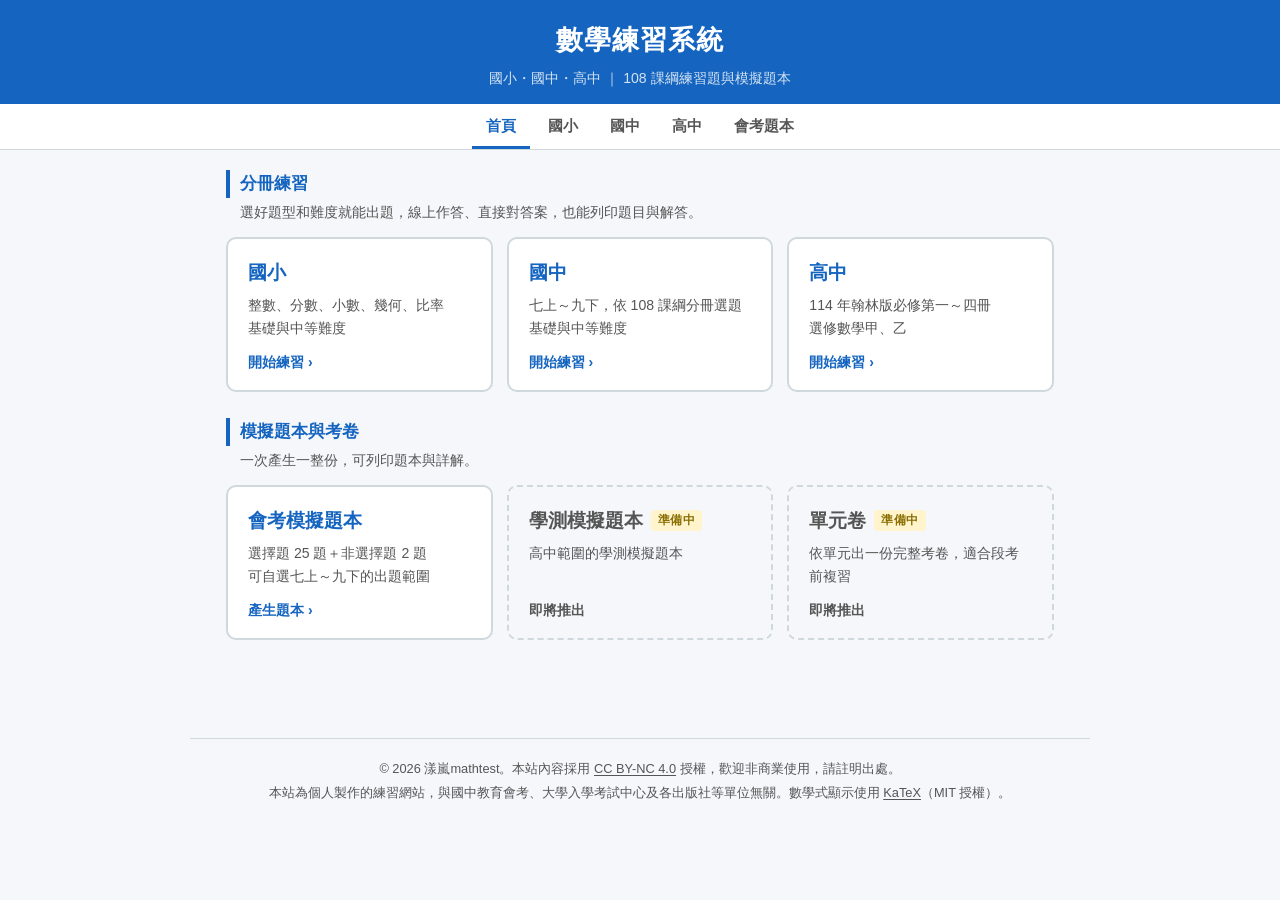
<file: index.html>
<!DOCTYPE html>
<html lang="zh-TW">
<head>
  <meta charset="UTF-8">
  <meta name="viewport" content="width=device-width, initial-scale=1.0">
  <title>數學練習系統</title>
  <meta name="description" content="國小、國中、高中數學練習題與會考模擬題本，依 108 課綱分冊出題，可線上作答與列印。">
  <link rel="stylesheet" href="css/style.css?v=17">
</head>
<body>

<header class="site-header">
  <h1>數學練習系統</h1>
  <p>國小・國中・高中 ｜ 108 課綱練習題與模擬題本</p>
</header>

<nav class="site-nav" aria-label="網站導覽">
  <a href="index.html" aria-current="page">首頁</a>
  <a href="elementary.html">國小</a>
  <a href="junior.html">國中</a>
  <a href="senior.html">高中</a>
  <a href="exam.html">會考題本</a>
</nav>

<main class="container">

  <section class="hub-section" aria-labelledby="h-practice">
    <h2 id="h-practice">分冊練習</h2>
    <p>選好題型和難度就能出題，線上作答、直接對答案，也能列印題目與解答。</p>
    <div class="hub-grid">
      <a class="hub-card" href="elementary.html">
        <h3>國小</h3>
        <span class="hub-desc">整數、分數、小數、幾何、比率<br>基礎與中等難度</span>
        <span class="hub-go">開始練習 ›</span>
      </a>
      <a class="hub-card" href="junior.html">
        <h3>國中</h3>
        <span class="hub-desc">七上～九下，依 108 課綱分冊選題<br>基礎與中等難度</span>
        <span class="hub-go">開始練習 ›</span>
      </a>
      <a class="hub-card" href="senior.html">
        <h3>高中</h3>
        <span class="hub-desc">114 年翰林版必修第一～四冊<br>選修數學甲、乙</span>
        <span class="hub-go">開始練習 ›</span>
      </a>
    </div>
  </section>

  <section class="hub-section" aria-labelledby="h-exam">
    <h2 id="h-exam">模擬題本與考卷</h2>
    <p>一次產生一整份，可列印題本與詳解。</p>
    <div class="hub-grid">
      <a class="hub-card" href="exam.html">
        <h3>會考模擬題本</h3>
        <span class="hub-desc">選擇題 25 題＋非選擇題 2 題<br>可自選七上～九下的出題範圍</span>
        <span class="hub-go">產生題本 ›</span>
      </a>
      <div class="hub-card soon" aria-disabled="true">
        <h3>學測模擬題本 <span class="hub-tag">準備中</span></h3>
        <span class="hub-desc">高中範圍的學測模擬題本</span>
        <span class="hub-go">即將推出</span>
      </div>
      <div class="hub-card soon" aria-disabled="true">
        <h3>單元卷 <span class="hub-tag">準備中</span></h3>
        <span class="hub-desc">依單元出一份完整考卷，適合段考前複習</span>
        <span class="hub-go">即將推出</span>
      </div>
    </div>
  </section>

</main>

<footer class="site-footer">
  © 2026 漾嵐mathtest。本站內容採用 <a href="https://creativecommons.org/licenses/by-nc/4.0/deed.zh-hant" target="_blank" rel="noopener license">CC BY-NC 4.0</a> 授權，歡迎非商業使用，請註明出處。<br>
  本站為個人製作的練習網站，與國中教育會考、大學入學考試中心及各出版社等單位無關。數學式顯示使用 <a href="js/KATEX-LICENSE.txt" target="_blank" rel="noopener">KaTeX</a>（MIT 授權）。
</footer>

</body>
</html>
</file>
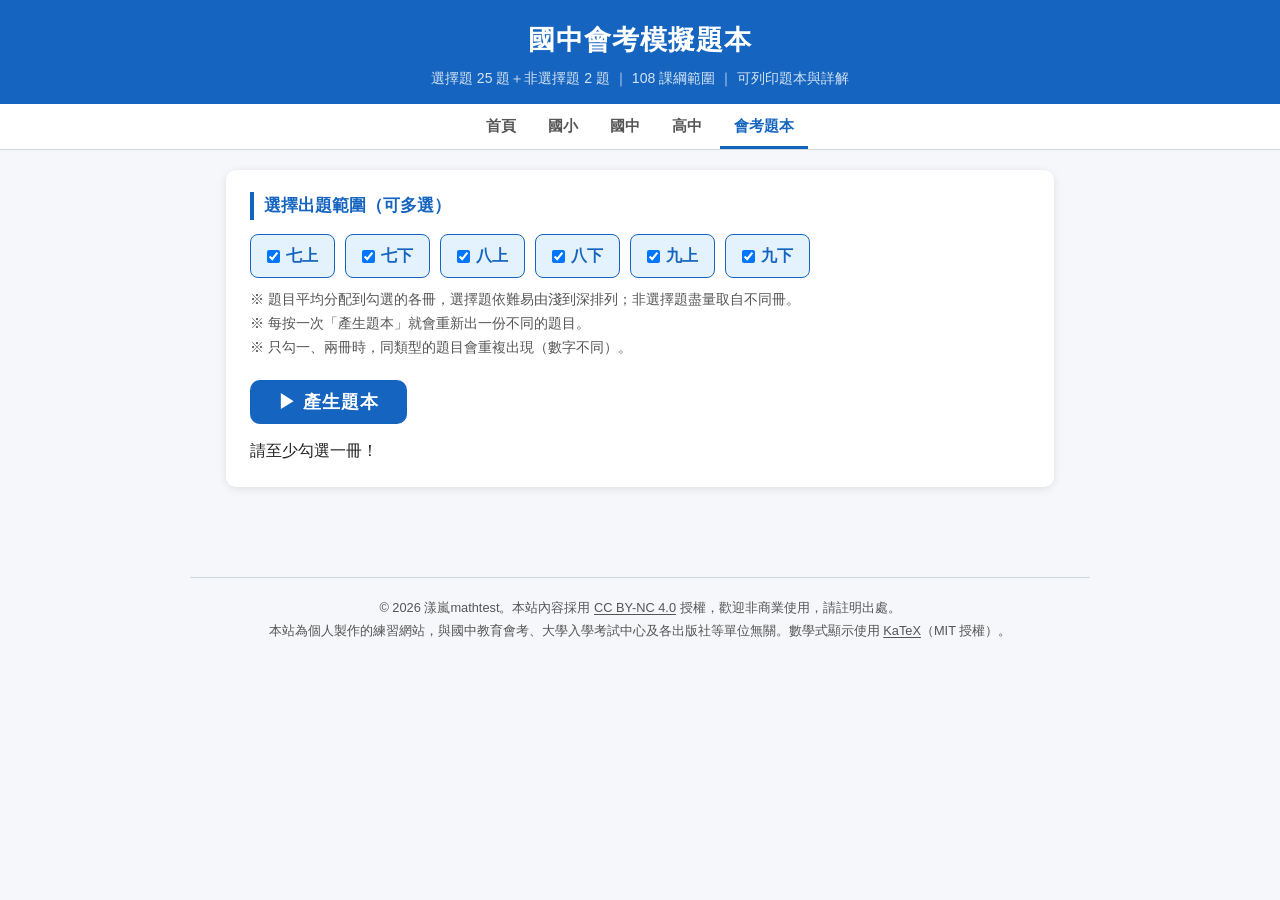
<file: exam.html>
<!DOCTYPE html>
<html lang="zh-TW">
<head>
  <meta charset="UTF-8">
  <meta name="viewport" content="width=device-width, initial-scale=1.0">
  <title>會考模擬題本</title>
  <link rel="stylesheet" href="css/style.css?v=17">
  <link rel="stylesheet" href="css/katex.min.css">
  <style>
    .sem-pick { display:flex; flex-wrap:wrap; gap:10px; margin:6px 0 10px; }
    .sem-pick label { display:flex; align-items:center; gap:6px; padding:8px 16px; border:1.5px solid var(--border); border-radius:8px; cursor:pointer; font-weight:600; background:#fff; }
    .sem-pick label:has(input:checked) { border-color:var(--primary); background:var(--primary-l); color:var(--primary); }
    .exam-note { font-size:.88rem; color:var(--text-s); line-height:1.7; }
    .exam-actions { display:flex; flex-wrap:wrap; gap:10px; margin:14px 0; }
    .exam-actions .btn { padding:9px 18px; }

    /* 題本紙張 */
    .paper { background:#fff; color:#000; max-width:820px; margin:0 auto 24px; padding:36px 44px; box-shadow:0 1px 6px rgba(0,0,0,.12);
             font-family:"Times New Roman","PMingLiU","新細明體","Noto Serif TC",serif; font-size:16.5px; line-height:1.85; }
    .paper h2 { text-align:center; font-size:1.45rem; margin:0 0 4px; letter-spacing:.12em; }
    .paper .sub { text-align:center; font-size:.95rem; margin-bottom:10px; }
    .paper .who { display:flex; justify-content:flex-end; gap:28px; font-size:.95rem; margin:6px 0 10px; }
    .paper .who span { border-bottom:1px solid #000; min-width:110px; display:inline-block; }
    .paper .rule { border:1.2px solid #000; padding:8px 14px; font-size:.92rem; line-height:1.7; margin-bottom:16px; }
    .paper .part { font-weight:700; font-size:1.05rem; margin:18px 0 8px; border-bottom:1.5px solid #000; padding-bottom:2px; }
    /* 題目間距仿會考題本：題幹行距寬、選項與題幹分開、每題下方留白供計算 */
    .q { display:flex; gap:6px; margin:0 0 16px; break-inside:avoid; page-break-inside:avoid; }
    #booklet .q { line-height:2.05; margin:0; padding:0 0 64px; }
    #booklet .nc-block .q { padding-bottom:24px; }
    .q .qn { min-width:28px; font-weight:700; }
    .q .qb { flex:1; }
    .q .row { display:flex; gap:18px; align-items:flex-start; }
    .q .row .stem { flex:1; }
    .q .fig { flex:none; }
    .opts { display:grid; gap:2px 14px; margin-top:4px; }
    #booklet .opts { gap:8px 24px; margin-top:12px; padding-left:6px; }
    .opts.c4 { grid-template-columns:repeat(4, 1fr); }
    .opts.c2 { grid-template-columns:repeat(2, 1fr); }
    .opts.c1 { grid-template-columns:1fr; }
    .nc-part { margin:4px 0 0 4px; }
    .work { border:1px solid #000; height:300px; margin:8px 0 4px; position:relative; }
    .work::before { content:"作答區"; position:absolute; top:2px; left:8px; font-size:.8rem; }
    .ans-table { border-collapse:collapse; margin:6px 0 14px; width:100%; table-layout:fixed; }
    .ans-table td { border:1px solid #000; text-align:center; padding:3px 0; font-size:.95rem; }
    .ans-table tr:first-child td { background:#f2f2f2; }
    .sol { margin:0 0 10px; break-inside:avoid; page-break-inside:avoid; }
    .sol b { margin-right:4px; }
    .empty { text-align:center; color:var(--text-s); padding:30px 0; }

    @media (max-width:640px) {
      .paper { padding:20px 16px; font-size:15.5px; }
      .opts.c4 { grid-template-columns:repeat(2, 1fr); }
      .q .row { flex-direction:column; }
    }
    @page { size:A4; margin:16mm 15mm; }
    @media print {
      body { background:#fff; }
      .site-header, .no-print { display:none !important; }
      .container { max-width:none; padding:0; margin:0; }
      .paper { box-shadow:none; padding:0; margin:0; max-width:none; font-size:12.5pt; }
      body.print-booklet #answers { display:none; }
      body.print-answers #booklet { display:none; }
      #answers { break-before:page; page-break-before:always; }
      body.print-answers #answers { break-before:auto; page-break-before:auto; }
      /* 只印答案表／只印詳解 */
      body.print-key #booklet, body.print-sol #booklet { display:none; }
      body.print-key #answers, body.print-sol #answers { break-before:auto; page-break-before:auto; }
      body.print-key #ans-sol, body.print-sol #ans-key { display:none; }
      body.print-key .h-sol { display:none; }
      .nc-block { break-before:page; page-break-before:always; }
      #booklet .q { padding-bottom:30mm; }
      #booklet .nc-block .q { padding-bottom:8mm; }
      #booklet .work { height:95mm; }
    }
  </style>
</head>
<body>

<header class="site-header no-print">
  <h1>國中會考模擬題本</h1>
  <p>選擇題 25 題＋非選擇題 2 題 ｜ 108 課綱範圍 ｜ 可列印題本與詳解</p>
</header>

<nav class="site-nav no-print" aria-label="網站導覽">
  <a href="index.html">首頁</a>
  <a href="elementary.html">國小</a>
  <a href="junior.html">國中</a>
  <a href="senior.html">高中</a>
  <a href="exam.html" aria-current="page">會考題本</a>
</nav>

<div class="container">

  <div class="card no-print">
    <div class="card-title">選擇出題範圍（可多選）</div>
    <div class="sem-pick" id="sem-pick">
      <label><input type="checkbox" value="7a" checked> 七上</label>
      <label><input type="checkbox" value="7b" checked> 七下</label>
      <label><input type="checkbox" value="8a" checked> 八上</label>
      <label><input type="checkbox" value="8b" checked> 八下</label>
      <label><input type="checkbox" value="9a" checked> 九上</label>
      <label><input type="checkbox" value="9b" checked> 九下</label>
    </div>
    <div class="exam-note">
      ※ 題目平均分配到勾選的各冊，選擇題依難易由淺到深排列；非選擇題盡量取自不同冊。<br>
      ※ 每按一次「產生題本」就會重新出一份不同的題目。<br>
      ※ 只勾一、兩冊時，同類型的題目會重複出現（數字不同）。
    </div>
    <div class="exam-actions">
      <button class="btn-primary" id="btn-gen" style="width:auto;padding:10px 28px;">▶ 產生題本</button>
    </div>
    <div class="error-msg" id="err">請至少勾選一冊！</div>
  </div>

  <div class="exam-actions no-print" id="tools" style="display:none;">
    <button class="btn btn-reset" id="btn-regen">重新出題</button>
    <button class="btn btn-print" id="btn-print-q">列印題本</button>
    <button class="btn btn-print-ans" id="btn-print-a">列印答案與詳解</button>
    <button class="btn btn-print-ans" id="btn-print-key">只印答案</button>
    <button class="btn btn-print-ans" id="btn-print-sol">只印詳解</button>
    <button class="btn btn-word" id="btn-print-all">列印全部</button>
  </div>

  <div id="booklet"></div>
  <div id="answers"></div>
</div>

<script src="js/katex.min.js"></script>
<script src="js/auto-render.min.js"></script>
<script src="js/arc-fig.js?v=1"></script>
<script src="js/geo-fig.js?v=4"></script>
<script src="js/exam-gen.js?v=18"></script>
<script>
(function () {
  const KX = { delimiters: [{ left: '\\(', right: '\\)', display: false }], throwOnError: false };
  const L = 'ABCD';
  const semNames = { '7a': '七上', '7b': '七下', '8a': '八上', '8b': '八下', '9a': '九上', '9b': '九下' };
  const today = () => { const d = new Date(); return `${d.getFullYear()}/${d.getMonth() + 1}/${d.getDate()}`; };
  // 選項排版：依最長選項的可見長度決定一列放幾個
  const vis = s => s.replace(/\\(dfrac|frac)\{([^{}]*)\}\{([^{}]*)\}/g, '$2$3').replace(/\\[a-zA-Z]+/g, 'x').replace(/[{}^_\\() ]/g, '').length;
  const cols = opts => { const m = Math.max(...opts.map(vis)); return m <= 9 ? 'c4' : m <= 24 ? 'c2' : 'c1'; };
  let sems = [];

  function render() {
    const ex = buildExam(sems);
    const range = sems.map(s => semNames[s]).join('、');
    let h = `<div class="paper"><h2>數學科 會考模擬題本</h2><div class="sub">範圍：${range}　｜　${today()}</div>
      <div class="who">班級 <span></span>座號 <span style="min-width:60px"></span>姓名 <span></span></div>
      <div class="rule">本題本分兩部分：第一部分為選擇題，第 1～${ex.mc.length} 題，每題都有 (A)、(B)、(C)、(D) 四個選項，請選出一個最適當的答案；第二部分為非選擇題，共 ${ex.nc.length} 題，請將解題過程與最後答案寫在作答區內。</div>
      <div class="part">第一部分：選擇題（1～${ex.mc.length} 題）</div>`;
    ex.mc.forEach((q, i) => {
      const opts = q.opts.map((o, j) => `<div>(${L[j]}) ${o}</div>`).join('');
      h += `<div class="q"><div class="qn">${i + 1}.</div><div class="qb"><div class="row"><div class="stem">${q.stem}</div>${q.fig ? `<div class="fig">${q.fig}</div>` : ''}</div><div class="opts ${cols(q.opts)}">${opts}</div></div></div>`;
    });
    h += `<div class="nc-block"><div class="part">第二部分：非選擇題（1～${ex.nc.length} 題）</div>`;
    ex.nc.forEach((q, i) => {
      h += `<div class="q"><div class="qn">${i + 1}.</div><div class="qb"><div class="row"><div class="stem">${q.stem}</div>${q.fig ? `<div class="fig">${q.fig}</div>` : ''}</div>` +
        q.parts.map((p, j) => `<div class="nc-part">(${j + 1}) ${p}</div>`).join('') + `<div class="work"></div></div></div>`;
    });
    h += `</div></div>`;
    document.getElementById('booklet').innerHTML = h;

    // 答案與詳解
    let a = `<div class="paper"><h2>答案<span class="h-sol">與詳解</span></h2><div class="sub">範圍：${range}　｜　${today()}</div><div id="ans-key"><div class="part">選擇題答案</div>`;
    for (let r = 0; r < ex.mc.length; r += 10) {
      const seg = ex.mc.slice(r, r + 10);
      a += `<table class="ans-table"><tr>${seg.map((_, k) => `<td>${r + k + 1}</td>`).join('')}${'<td></td>'.repeat(10 - seg.length)}</tr><tr>${seg.map(q => `<td><b>${L[q.ans]}</b></td>`).join('')}${'<td></td>'.repeat(10 - seg.length)}</tr></table>`;
    }
    a += `</div><div id="ans-sol"><div class="part">選擇題詳解</div>`;
    ex.mc.forEach((q, i) => { a += `<div class="sol"><b>${i + 1}.（${L[q.ans]}）</b>〔${semNames[q.sem]}〕${q.sol}</div>`; });
    a += `<div class="part">非選擇題參考解答</div>`;
    ex.nc.forEach((q, i) => { a += `<div class="sol"><b>${i + 1}.</b>〔${semNames[q.sem]}〕` + q.sols.map((s, j) => `<div class="nc-part">(${j + 1}) ${s}</div>`).join('') + `</div>`; });
    a += `</div></div>`;
    document.getElementById('answers').innerHTML = a;

    renderMathInElement(document.getElementById('booklet'), KX);
    renderMathInElement(document.getElementById('answers'), KX);
    document.getElementById('tools').style.display = 'flex';
  }

  function gen() {
    sems = [...document.querySelectorAll('#sem-pick input:checked')].map(i => i.value);
    document.getElementById('err').style.display = sems.length ? 'none' : 'block';
    if (!sems.length) return;
    render();
    document.getElementById('tools').scrollIntoView({ behavior: 'smooth' });
  }
  const printAs = cls => { document.body.classList.add(cls); window.print(); };
  window.addEventListener('afterprint', () => document.body.classList.remove('print-booklet', 'print-answers', 'print-key', 'print-sol'));
  document.getElementById('btn-print-key').onclick = () => printAs('print-key');
  document.getElementById('btn-print-sol').onclick = () => printAs('print-sol');
  document.getElementById('btn-gen').onclick = gen;
  document.getElementById('btn-regen').onclick = () => { render(); };
  document.getElementById('btn-print-q').onclick = () => printAs('print-booklet');
  document.getElementById('btn-print-a').onclick = () => printAs('print-answers');
  document.getElementById('btn-print-all').onclick = () => window.print();
  window._examRender = s => { sems = s; render(); };
})();
</script>

<footer class="site-footer">
  © 2026 漾嵐mathtest。本站內容採用 <a href="https://creativecommons.org/licenses/by-nc/4.0/deed.zh-hant" target="_blank" rel="noopener license">CC BY-NC 4.0</a> 授權，歡迎非商業使用，請註明出處。<br>
  本站為個人製作的練習網站，與國中教育會考、大學入學考試中心及各出版社等單位無關。數學式顯示使用 <a href="js/KATEX-LICENSE.txt" target="_blank" rel="noopener">KaTeX</a>（MIT 授權）。
</footer>
</body>
</html>
</file>
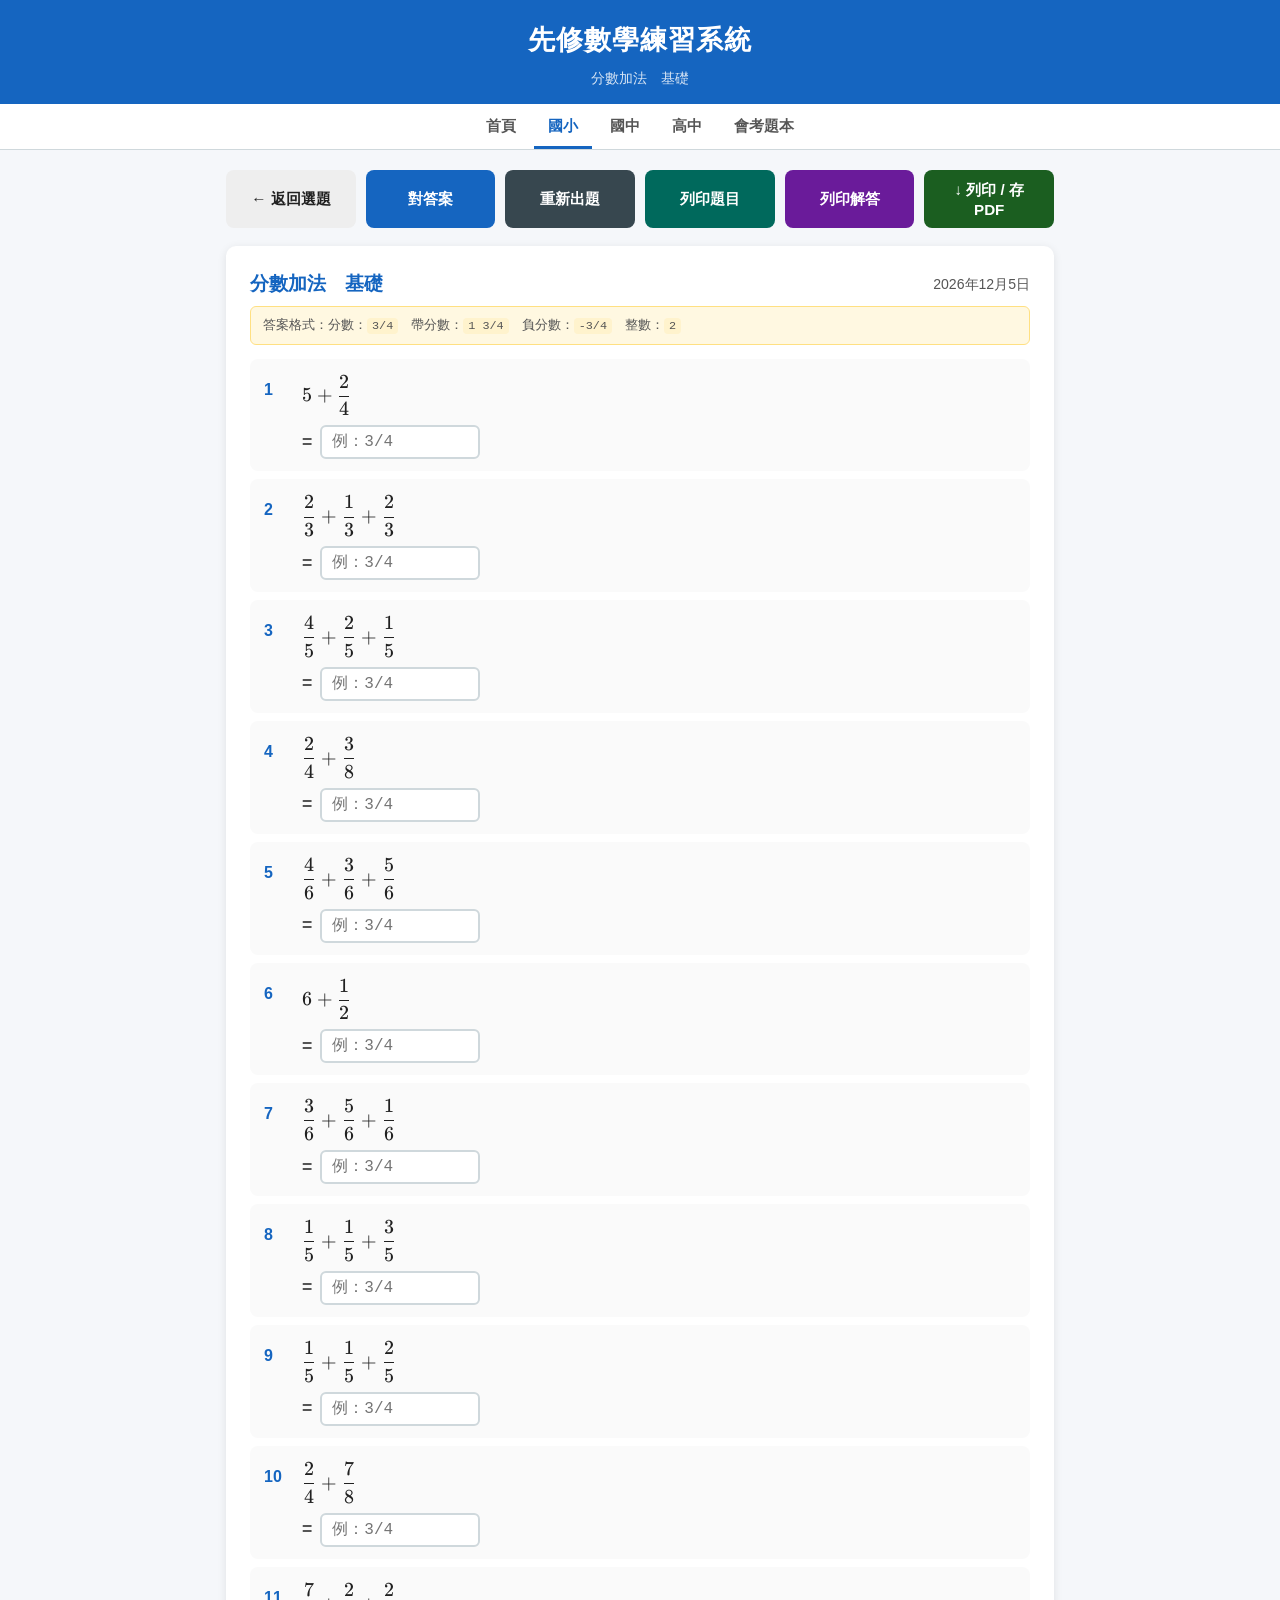
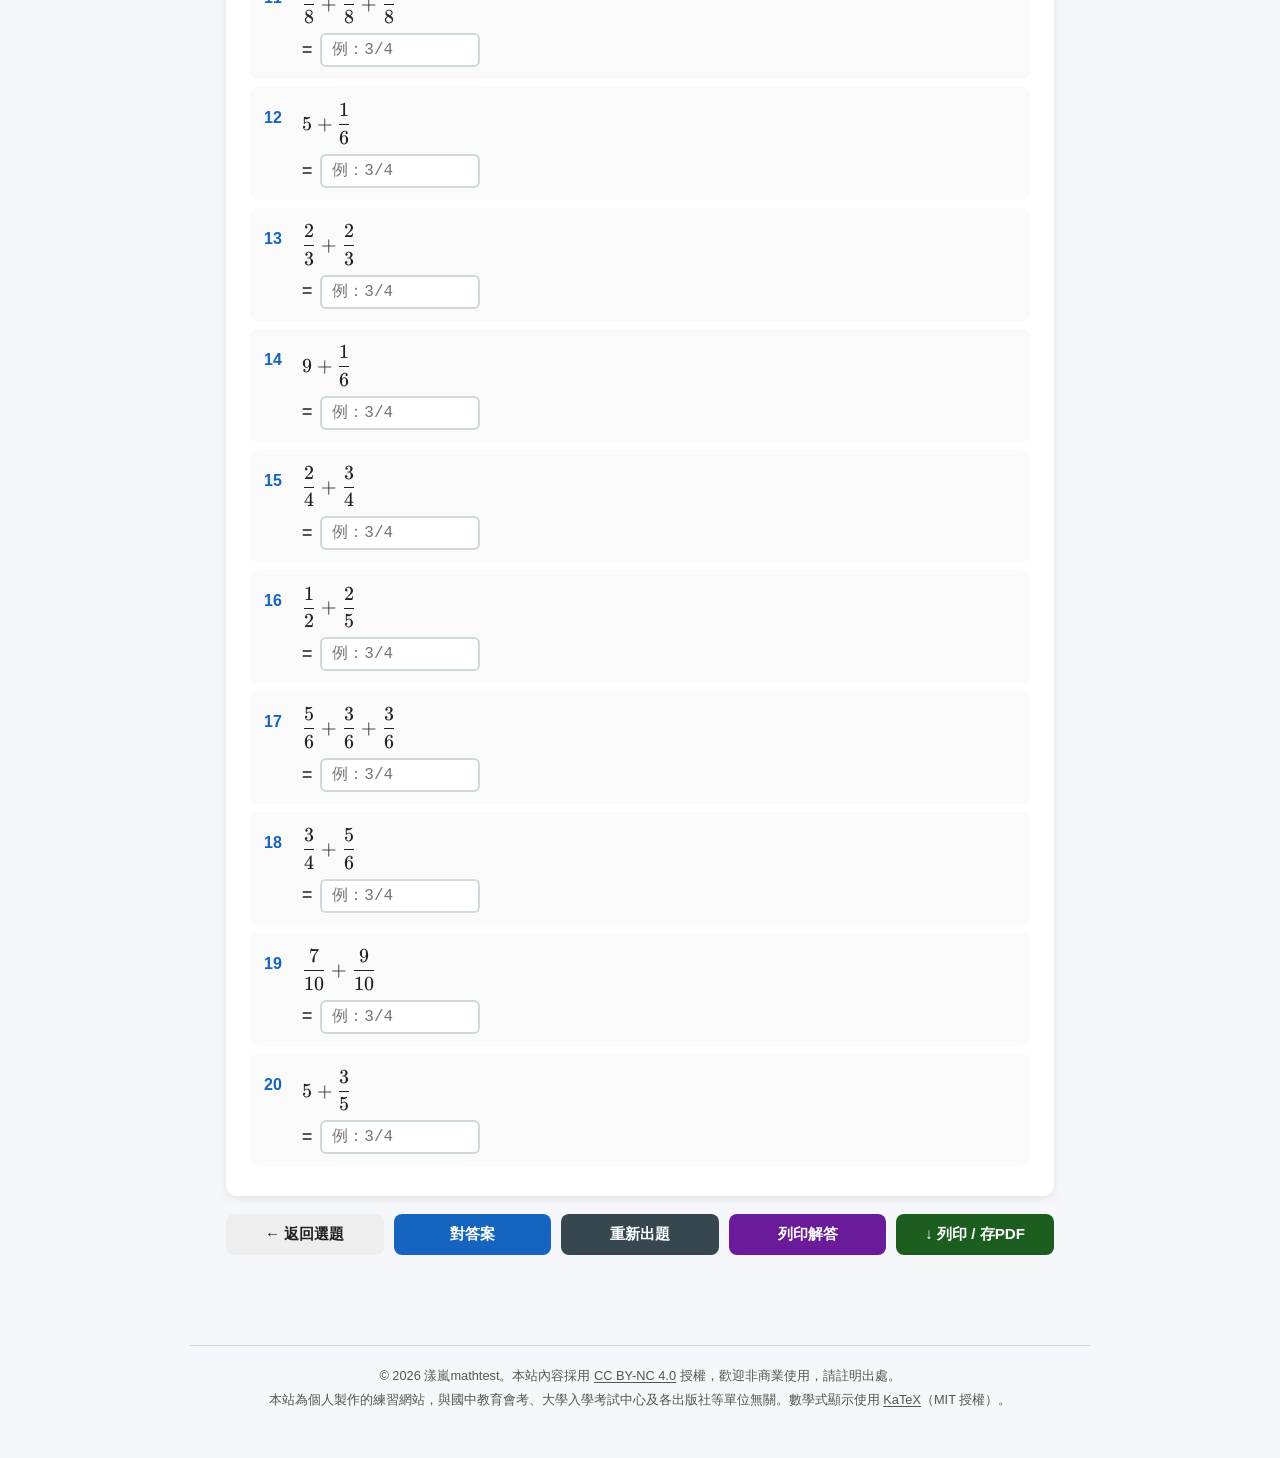
<file: quiz.html>
<!DOCTYPE html>
<html lang="zh-TW">
<head>
  <meta charset="UTF-8">
  <meta name="viewport" content="width=device-width, initial-scale=1.0">
  <title id="page-title">數學練習題</title>
  <link rel="stylesheet" href="css/style.css?v=17">
  <link rel="stylesheet" href="css/katex.min.css">
</head>
<body>

<header class="site-header">
  <h1 id="site-title">數學練習系統</h1>
  <p id="header-sub">載入中…</p>
</header>

<nav class="site-nav" aria-label="網站導覽">
  <a href="index.html">首頁</a>
  <a href="elementary.html">國小</a>
  <a href="junior.html">國中</a>
  <a href="senior.html">高中</a>
  <a href="exam.html">會考題本</a>
</nav>

<div class="container">

  <!-- 頂部操作列 -->
  <div class="action-bar">
    <button class="btn btn-back"      id="btn-back">← 返回選題</button>
    <button class="btn btn-check"     id="btn-check" disabled>對答案</button>
    <button class="btn btn-reset"     id="btn-reset">重新出題</button>
    <button class="btn btn-print"     id="btn-print">列印題目</button>
    <button class="btn btn-print-ans" id="btn-print-ans">列印解答</button>
    <button class="btn btn-word"      id="btn-word">↓ 列印 / 存PDF</button>
  </div>

  <!-- 分數列 -->
  <div class="score-bar" id="score-bar" style="display:none;"></div>

  <!-- 測驗卡片 -->
  <div class="card">
    <div class="quiz-header-info">
      <h2 id="quiz-title">題目載入中…</h2>
      <span class="quiz-date" id="quiz-date"></span>
    </div>
    <div class="format-hint" id="format-hint"></div>
    <div id="question-list"></div>
  </div>

  <!-- 解答頁（列印含解答時才顯示，螢幕隱藏） -->
  <div id="answer-sheet" class="answer-sheet"></div>

  <!-- 底部操作列 -->
  <div class="action-bar">
    <button class="btn btn-back"      id="btn-back2">← 返回選題</button>
    <button class="btn btn-check"     id="btn-check2">對答案</button>
    <button class="btn btn-reset"     id="btn-reset2">重新出題</button>
    <button class="btn btn-print-ans" id="btn-print-ans2">列印解答</button>
    <button class="btn btn-word"      id="btn-word2">↓ 列印 / 存PDF</button>
  </div>

</div><!-- /container -->

<script src="js/katex.min.js"></script>
<script src="js/auto-render.min.js"></script>
<script src="js/math-utils.js?v=3"></script>
<script src="js/arc-fig.js?v=1"></script>
<script src="js/geo-fig.js?v=4"></script>
<script src="js/fraction-gen.js?v=4"></script>
<script src="js/decimal-gen.js?v=5"></script>
<script src="js/elementary-gen.js?v=4"></script>
<script>
  // 依題目代碼只載入需要的年級生成器（國中、高中檔案較大）
  (function () {
    const topics = (new URLSearchParams(location.search).get('topics') || '').split(',');
    if (topics.some(t => /^[789][ab]-/.test(t))) document.write('<script src="js/junior-gen.js?v=227"><\/script>');
    if (topics.some(t => /^(b\d|el)/.test(t)))   document.write('<script src="js/senior-gen.js?v=107"><\/script>');
  })();
</script>
<script src="js/quiz.js?v=106"></script>

<script>
  document.addEventListener('DOMContentLoaded', () => {
    const params = getParams();

    // 依題目前綴決定標題
    const firstTopic = params.topics[0] || '';
    const titleEl = document.getElementById('site-title');
    if      (/^7[ab]-/.test(firstTopic))  { titleEl.textContent = '七年級數學練習系統'; document.title = '七年級數學練習'; }
    else if (/^8[ab]-/.test(firstTopic))  { titleEl.textContent = '八年級數學練習系統'; document.title = '八年級數學練習'; }
    else if (/^9[ab]-/.test(firstTopic))  { titleEl.textContent = '九年級數學練習系統'; document.title = '九年級數學練習'; }
    else if (/^b1-/.test(firstTopic))     { titleEl.textContent = '高一上數學練習系統'; document.title = '高一上數學練習'; }
    else if (/^b2-/.test(firstTopic))     { titleEl.textContent = '高一下數學練習系統'; document.title = '高一下數學練習'; }
    else if (/^b3[ab]-/.test(firstTopic)) { titleEl.textContent = '高二上數學練習系統'; document.title = '高二上數學練習'; }
    else if (/^b4[ab]-/.test(firstTopic)) { titleEl.textContent = '高二下數學練習系統'; document.title = '高二下數學練習'; }
    else if (/^el[ab]-/.test(firstTopic)) { titleEl.textContent = '選修數學甲練習系統'; document.title = '選修數學甲練習'; }
    else if (/^el[cd]-/.test(firstTopic)) { titleEl.textContent = '選修數學乙練習系統'; document.title = '選修數學乙練習'; }
    else if (params.topics.length > 0)    { titleEl.textContent = '先修數學練習系統';   document.title = '先修數學練習'; }

    // 導覽列標示目前所在的部分
    const navHref = /^[789][ab]-/.test(firstTopic) ? 'junior.html'
                  : /^(b\d|el)/.test(firstTopic)   ? 'senior.html' : 'elementary.html';
    const navA = document.querySelector(`.site-nav a[href="${navHref}"]`);
    if (navA) navA.setAttribute('aria-current', 'page');

    const topicLabel = params.topics.map(t => TOPIC_NAMES[t] || t).join('、');
    const levelLabel = {'basic':'基礎','medium':'中等','mixed':'基礎＋中等','hard':'困難'}[params.level] || '';
    document.getElementById('header-sub').textContent = `${topicLabel}　${levelLabel}`;

    document.getElementById('btn-back2').addEventListener('click',      goBack);
    document.getElementById('btn-check2').addEventListener('click',     checkAnswers);
    document.getElementById('btn-reset2').addEventListener('click',     resetQuiz);
    document.getElementById('btn-print-ans').addEventListener('click',  printWithAnswers);
    document.getElementById('btn-print-ans2').addEventListener('click', printWithAnswers);
    document.getElementById('btn-word').addEventListener('click',  downloadPDF);
    document.getElementById('btn-word2').addEventListener('click', downloadPDF);
  });
</script>

<footer class="site-footer">
  © 2026 漾嵐mathtest。本站內容採用 <a href="https://creativecommons.org/licenses/by-nc/4.0/deed.zh-hant" target="_blank" rel="noopener license">CC BY-NC 4.0</a> 授權，歡迎非商業使用，請註明出處。<br>
  本站為個人製作的練習網站，與國中教育會考、大學入學考試中心及各出版社等單位無關。數學式顯示使用 <a href="js/KATEX-LICENSE.txt" target="_blank" rel="noopener">KaTeX</a>（MIT 授權）。
</footer>

</body>
</html>
</file>
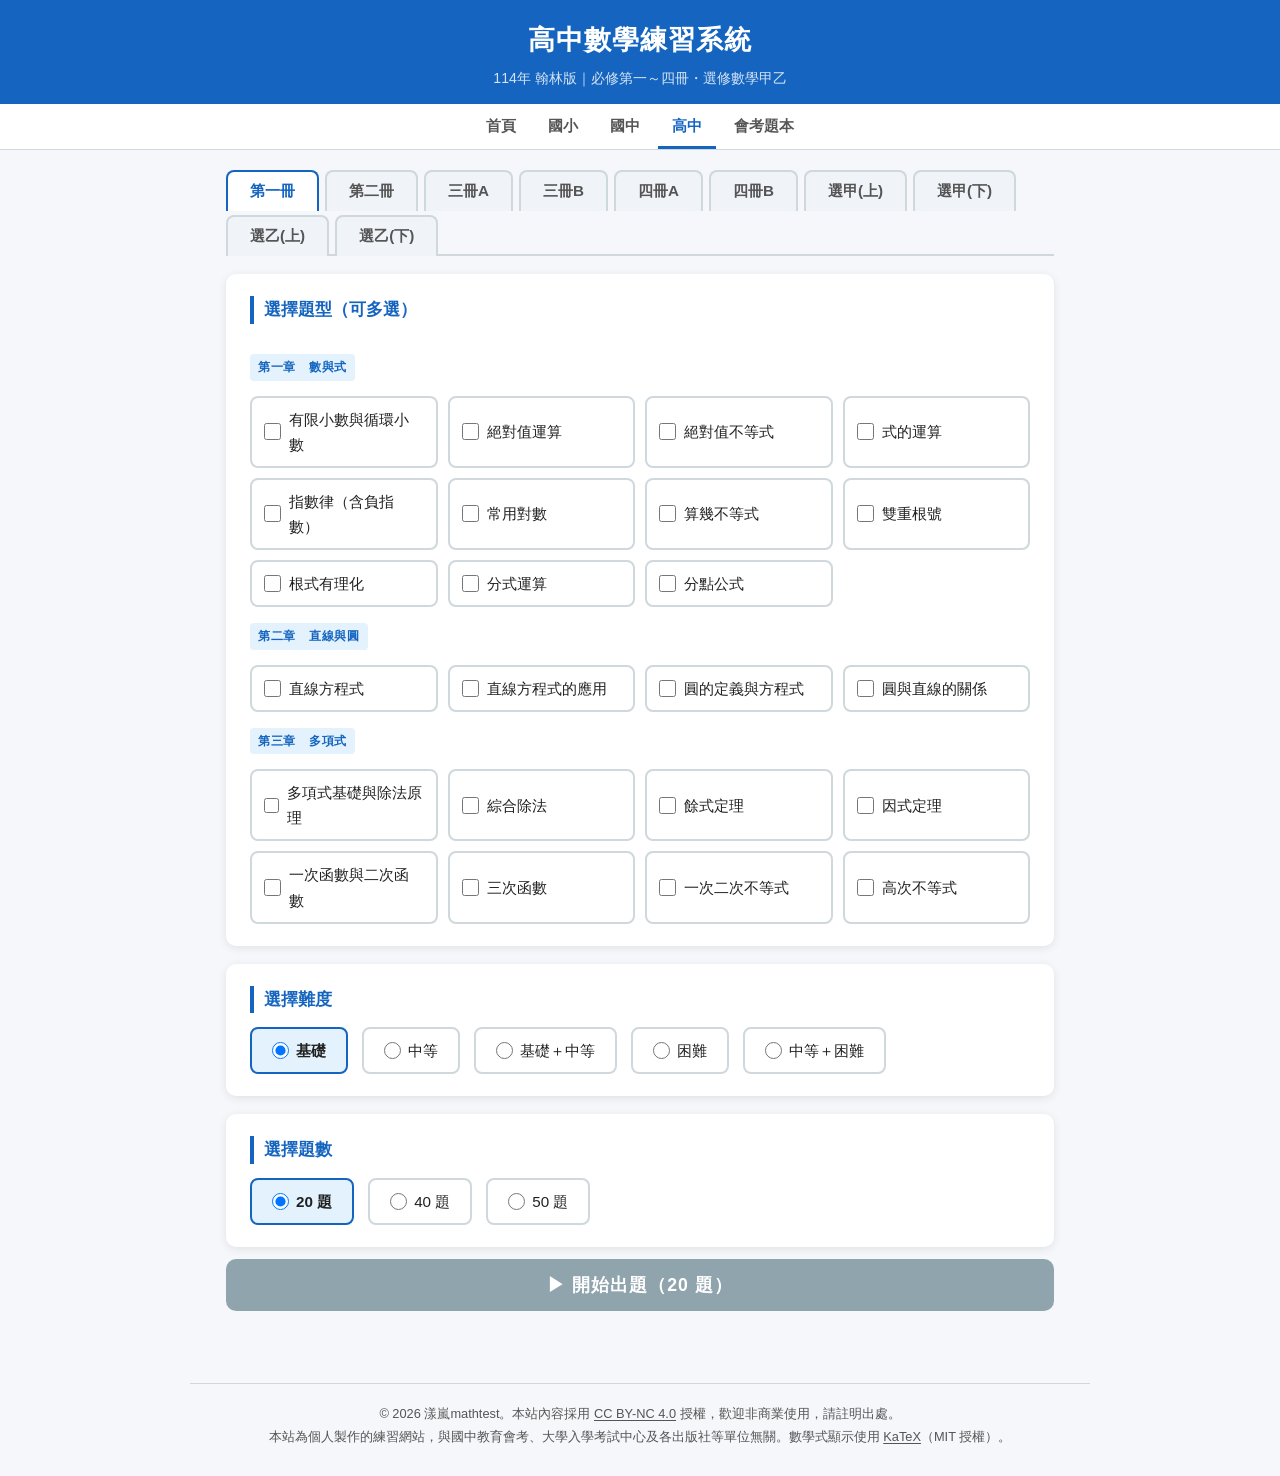
<file: senior.html>
<!DOCTYPE html>
<html lang="zh-TW">
<head>
  <meta charset="UTF-8">
  <meta name="viewport" content="width=device-width, initial-scale=1.0">
  <title>高中數學練習系統</title>
  <link rel="stylesheet" href="css/style.css?v=17">
</head>
<body>

<header class="site-header">
  <h1>高中數學練習系統</h1>
  <p>114年 翰林版｜必修第一～四冊・選修數學甲乙</p>
</header>

<nav class="site-nav" aria-label="網站導覽">
  <a href="index.html">首頁</a>
  <a href="elementary.html">國小</a>
  <a href="junior.html">國中</a>
  <a href="senior.html" aria-current="page">高中</a>
  <a href="exam.html">會考題本</a>
</nav>

<div class="container">

  <!-- 學期分頁 -->
  <div class="sem-tabs">
    <button class="sem-tab active" data-sem="b1">第一冊</button>
    <button class="sem-tab" data-sem="b2">第二冊</button>
    <button class="sem-tab" data-sem="b3a">三冊A</button>
    <button class="sem-tab" data-sem="b3b">三冊B</button>
    <button class="sem-tab" data-sem="b4a">四冊A</button>
    <button class="sem-tab" data-sem="b4b">四冊B</button>
    <button class="sem-tab" data-sem="ela">選甲(上)</button>
    <button class="sem-tab" data-sem="elb">選甲(下)</button>
    <button class="sem-tab" data-sem="elc">選乙(上)</button>
    <button class="sem-tab" data-sem="eld">選乙(下)</button>
  </div>

  <!-- ── 第一冊（高一上）──── -->
  <div class="sem-panel active" id="panel-b1">
    <div class="card">
      <div class="card-title">選擇題型（可多選）</div>

      <div class="cat-header">第一章　數與式</div>
      <div class="topic-grid">
        <label class="topic-label"><input type="checkbox" value="b1-decimal-term"> 有限小數與循環小數</label>
        <label class="topic-label"><input type="checkbox" value="b1-abs-calc">     絕對值運算</label>
        <label class="topic-label"><input type="checkbox" value="b1-abs-ineq">     絕對值不等式</label>
        <label class="topic-label"><input type="checkbox" value="b1-expr">         式的運算</label>
        <label class="topic-label"><input type="checkbox" value="b1-exp">          指數律（含負指數）</label>
        <label class="topic-label"><input type="checkbox" value="b1-log">          常用對數</label>
        <label class="topic-label"><input type="checkbox" value="b1-amgm">         算幾不等式</label>
        <label class="topic-label"><input type="checkbox" value="b1-dbl-rad">        雙重根號</label>
        <label class="topic-label"><input type="checkbox" value="b1-rationalize">  根式有理化</label>
        <label class="topic-label"><input type="checkbox" value="b1-frac-expr">    分式運算</label>
        <label class="topic-label"><input type="checkbox" value="b1-div-pt">       分點公式</label>
      </div>

      <div class="cat-header">第二章　直線與圓</div>
      <div class="topic-grid">
        <label class="topic-label"><input type="checkbox" value="b1-line">       直線方程式</label>
        <label class="topic-label"><input type="checkbox" value="b1-line-app">   直線方程式的應用</label>
        <label class="topic-label"><input type="checkbox" value="b1-circ-eq">    圓的定義與方程式</label>
        <label class="topic-label"><input type="checkbox" value="b1-circ-line">  圓與直線的關係</label>
      </div>

      <div class="cat-header">第三章　多項式</div>
      <div class="topic-grid">
        <label class="topic-label"><input type="checkbox" value="b1-poly-basic">   多項式基礎與除法原理</label>
        <label class="topic-label"><input type="checkbox" value="b1-poly-synth">   綜合除法</label>
        <label class="topic-label"><input type="checkbox" value="b1-poly-rem">     餘式定理</label>
        <label class="topic-label"><input type="checkbox" value="b1-poly-factor">  因式定理</label>
        <label class="topic-label"><input type="checkbox" value="b1-poly-linquad"> 一次函數與二次函數</label>
        <label class="topic-label"><input type="checkbox" value="b1-poly-cubic">   三次函數</label>
        <label class="topic-label"><input type="checkbox" value="b1-poly-ineq1">   一次二次不等式</label>
        <label class="topic-label"><input type="checkbox" value="b1-poly-ineq2">   高次不等式</label>
      </div>
    </div>
    <div class="card">
      <div class="card-title">選擇難度</div>
      <div class="level-group">
        <label class="level-label selected" data-level="basic">  <input type="radio" name="level-b1" value="basic"    checked> 基礎</label>
        <label class="level-label"          data-level="medium"> <input type="radio" name="level-b1" value="medium">          中等</label>
        <label class="level-label"          data-level="mixed">  <input type="radio" name="level-b1" value="mixed">           基礎＋中等</label>
        <label class="level-label"          data-level="hard">   <input type="radio" name="level-b1" value="hard">            困難</label>
        <label class="level-label"          data-level="hard-mix"><input type="radio" name="level-b1" value="hard-mix">       中等＋困難</label>
      </div>
    </div>
    <button class="btn-primary" id="btn-b1" disabled>▶ 開始出題（20 題）</button>
    <div class="error-msg" id="err-b1">請至少勾選一個題型！</div>
  </div>

  <!-- ── 第二冊（高一下）──── -->
  <div class="sem-panel" id="panel-b2">
    <div class="card">
      <div class="card-title">選擇題型（可多選）</div>
      <div class="cat-header">第三章　三角比</div>
      <div class="topic-grid">
        <label class="topic-label"><input type="checkbox" value="b2-trig"> 三角形的邊角關係</label>
      </div>
    </div>
    <div class="card">
      <div class="card-title">選擇難度</div>
      <div class="level-group">
        <label class="level-label selected" data-level="basic">  <input type="radio" name="level-b2" value="basic"    checked> 基礎</label>
        <label class="level-label"          data-level="medium"> <input type="radio" name="level-b2" value="medium">          中等</label>
        <label class="level-label"          data-level="mixed">  <input type="radio" name="level-b2" value="mixed">           基礎＋中等</label>
        <label class="level-label"          data-level="hard">   <input type="radio" name="level-b2" value="hard">            困難</label>
        <label class="level-label"          data-level="hard-mix"><input type="radio" name="level-b2" value="hard-mix">       中等＋困難</label>
      </div>
    </div>
    <button class="btn-primary" id="btn-b2" disabled>▶ 開始出題（20 題）</button>
    <div class="error-msg" id="err-b2">請至少勾選一個題型！</div>
  </div>

  <!-- ── 第三冊A（高二上‧理）──── -->
  <div class="sem-panel" id="panel-b3a">
    <div class="card">
      <div class="card-title">選擇題型（可多選）</div>
      <div class="cat-header">第一章　三角函數</div>
      <div class="topic-grid">
        <label class="topic-label"><input type="checkbox" value="b3a-arc">         弳度量</label>
        <label class="topic-label"><input type="checkbox" value="b3a-trig-add">   和角公式</label>
        <label class="topic-label"><input type="checkbox" value="b3a-trig-dbl">   二倍角與半角</label>
        <label class="topic-label"><input type="checkbox" value="b3a-trig-graph"> 三角函數的圖形</label>
        <label class="topic-label"><input type="checkbox" value="b3a-trig-sup">   三角函數的疊合</label>
      </div>

      <div class="cat-header">第二章　指數函數與對數函數</div>
      <div class="topic-grid">
        <label class="topic-label"><input type="checkbox" value="b3a-exp-func">  指數函數性質與圖形</label>
        <label class="topic-label"><input type="checkbox" value="b3a-log-func">  對數函數性質與圖形</label>
        <label class="topic-label"><input type="checkbox" value="b3a-exp-eq">    指數方程式</label>
        <label class="topic-label"><input type="checkbox" value="b3a-log-eq">    對數方程式</label>
        <label class="topic-label"><input type="checkbox" value="b3a-exp-ineq">  指數不等式</label>
        <label class="topic-label"><input type="checkbox" value="b3a-log-ineq">  對數不等式</label>
      </div>

      <div class="cat-header">第三章　平面向量</div>
      <div class="topic-grid">
        <label class="topic-label"><input type="checkbox" value="b3a-vec-repr">  平面向量的表示法</label>
        <label class="topic-label"><input type="checkbox" value="b3a-vec-dot">   平面向量的內積</label>
        <label class="topic-label"><input type="checkbox" value="b3a-cauchy">    柯西不等式</label>
        <label class="topic-label"><input type="checkbox" value="b3a-area-det">  面積、二階行列式與克拉瑪公式</label>
      </div>
    </div>
    <div class="card">
      <div class="card-title">選擇難度</div>
      <div class="level-group">
        <label class="level-label selected" data-level="basic">  <input type="radio" name="level-b3a" value="basic"    checked> 基礎</label>
        <label class="level-label"          data-level="medium"> <input type="radio" name="level-b3a" value="medium">          中等</label>
        <label class="level-label"          data-level="mixed">  <input type="radio" name="level-b3a" value="mixed">           基礎＋中等</label>
        <label class="level-label"          data-level="hard">   <input type="radio" name="level-b3a" value="hard">            困難</label>
        <label class="level-label"          data-level="hard-mix"><input type="radio" name="level-b3a" value="hard-mix">       中等＋困難</label>
      </div>
    </div>
    <button class="btn-primary" id="btn-b3a" disabled>▶ 開始出題（20 題）</button>
    <div class="error-msg" id="err-b3a">請至少勾選一個題型！</div>
  </div>

  <!-- ── 第三冊B（高二上‧文）──── -->
  <div class="sem-panel" id="panel-b3b">
    <div class="card">
      <div class="card-title">選擇題型（可多選）</div>
      <div class="cat-header">第一章　三角函數</div>
      <div class="topic-grid">
        <label class="topic-label"><input type="checkbox" value="b3b-trig-arc"> 弳度量</label>
        <label class="topic-label"><input type="checkbox" value="b3b-trig-period"> 週期性數學模型（正弦函數）</label>
      </div>

      <div class="cat-header">第二章　指數函數與對數函數</div>
      <div class="topic-grid">
        <label class="topic-label"><input type="checkbox" value="b3b-exp-func">  指數函數性質與圖形</label>
        <label class="topic-label"><input type="checkbox" value="b3b-log-func">  對數函數性質與圖形</label>
        <label class="topic-label"><input type="checkbox" value="b3b-exp-eq">    指數方程式</label>
        <label class="topic-label"><input type="checkbox" value="b3b-log-eq">    對數方程式</label>
        <label class="topic-label"><input type="checkbox" value="b3b-exp-ineq">  指數不等式</label>
        <label class="topic-label"><input type="checkbox" value="b3b-log-ineq">  對數不等式</label>
        <label class="topic-label"><input type="checkbox" value="b3b-growth">    按比例成長模型（應用）</label>
      </div>

      <div class="cat-header">第三章　平面向量</div>
      <div class="topic-grid">
        <label class="topic-label"><input type="checkbox" value="b3b-vec-repr">  平面向量的表示法</label>
        <label class="topic-label"><input type="checkbox" value="b3b-vec-dot">   平面向量的內積</label>
      </div>
    </div>
    <div class="card">
      <div class="card-title">選擇難度</div>
      <div class="level-group">
        <label class="level-label selected" data-level="basic">  <input type="radio" name="level-b3b" value="basic"    checked> 基礎</label>
        <label class="level-label"          data-level="medium"> <input type="radio" name="level-b3b" value="medium">          中等</label>
        <label class="level-label"          data-level="mixed">  <input type="radio" name="level-b3b" value="mixed">           基礎＋中等</label>
        <label class="level-label"          data-level="hard">   <input type="radio" name="level-b3b" value="hard">            困難</label>
        <label class="level-label"          data-level="hard-mix"><input type="radio" name="level-b3b" value="hard-mix">       中等＋困難</label>
      </div>
    </div>
    <button class="btn-primary" id="btn-b3b" disabled>▶ 開始出題（20 題）</button>
    <div class="error-msg" id="err-b3b">請至少勾選一個題型！</div>
  </div>

  <!-- ── 第四冊A（高二下‧理）──── -->
  <div class="sem-panel" id="panel-b4a">
    <div class="card">
      <div class="card-title">選擇題型（可多選）</div>
      <p style="color:#888;font-size:.95rem;padding:12px 0;">題型建置中，敬請期待</p>
    </div>
    <div class="card">
      <div class="card-title">選擇難度</div>
      <div class="level-group">
        <label class="level-label selected" data-level="basic">  <input type="radio" name="level-b4a" value="basic"    checked> 基礎</label>
        <label class="level-label"          data-level="medium"> <input type="radio" name="level-b4a" value="medium">          中等</label>
        <label class="level-label"          data-level="mixed">  <input type="radio" name="level-b4a" value="mixed">           基礎＋中等</label>
        <label class="level-label"          data-level="hard">   <input type="radio" name="level-b4a" value="hard">            困難</label>
        <label class="level-label"          data-level="hard-mix"><input type="radio" name="level-b4a" value="hard-mix">       中等＋困難</label>
      </div>
    </div>
    <button class="btn-primary" id="btn-b4a" disabled>▶ 開始出題（20 題）</button>
    <div class="error-msg" id="err-b4a">請至少勾選一個題型！</div>
  </div>

  <!-- ── 第四冊B（高二下‧文）──── -->
  <div class="sem-panel" id="panel-b4b">
    <div class="card">
      <div class="card-title">選擇題型（可多選）</div>
      <p style="color:#888;font-size:.95rem;padding:12px 0;">題型建置中，敬請期待</p>
    </div>
    <div class="card">
      <div class="card-title">選擇難度</div>
      <div class="level-group">
        <label class="level-label selected" data-level="basic">  <input type="radio" name="level-b4b" value="basic"    checked> 基礎</label>
        <label class="level-label"          data-level="medium"> <input type="radio" name="level-b4b" value="medium">          中等</label>
        <label class="level-label"          data-level="mixed">  <input type="radio" name="level-b4b" value="mixed">           基礎＋中等</label>
        <label class="level-label"          data-level="hard">   <input type="radio" name="level-b4b" value="hard">            困難</label>
        <label class="level-label"          data-level="hard-mix"><input type="radio" name="level-b4b" value="hard-mix">       中等＋困難</label>
      </div>
    </div>
    <button class="btn-primary" id="btn-b4b" disabled>▶ 開始出題（20 題）</button>
    <div class="error-msg" id="err-b4b">請至少勾選一個題型！</div>
  </div>

  <!-- ── 選修數學甲（上）──── -->
  <div class="sem-panel" id="panel-ela">
    <div class="card">
      <div class="card-title">選擇題型（可多選）</div>
      <p style="color:#888;font-size:.95rem;padding:12px 0;">題型建置中，敬請期待</p>
    </div>
    <div class="card">
      <div class="card-title">選擇難度</div>
      <div class="level-group">
        <label class="level-label selected" data-level="basic">  <input type="radio" name="level-ela" value="basic"    checked> 基礎</label>
        <label class="level-label"          data-level="medium"> <input type="radio" name="level-ela" value="medium">          中等</label>
        <label class="level-label"          data-level="mixed">  <input type="radio" name="level-ela" value="mixed">           基礎＋中等</label>
        <label class="level-label"          data-level="hard">   <input type="radio" name="level-ela" value="hard">            困難</label>
        <label class="level-label"          data-level="hard-mix"><input type="radio" name="level-ela" value="hard-mix">       中等＋困難</label>
      </div>
    </div>
    <button class="btn-primary" id="btn-ela" disabled>▶ 開始出題（20 題）</button>
    <div class="error-msg" id="err-ela">請至少勾選一個題型！</div>
  </div>

  <!-- ── 選修數學甲（下）──── -->
  <div class="sem-panel" id="panel-elb">
    <div class="card">
      <div class="card-title">選擇題型（可多選）</div>
      <p style="color:#888;font-size:.95rem;padding:12px 0;">題型建置中，敬請期待</p>
    </div>
    <div class="card">
      <div class="card-title">選擇難度</div>
      <div class="level-group">
        <label class="level-label selected" data-level="basic">  <input type="radio" name="level-elb" value="basic"    checked> 基礎</label>
        <label class="level-label"          data-level="medium"> <input type="radio" name="level-elb" value="medium">          中等</label>
        <label class="level-label"          data-level="mixed">  <input type="radio" name="level-elb" value="mixed">           基礎＋中等</label>
        <label class="level-label"          data-level="hard">   <input type="radio" name="level-elb" value="hard">            困難</label>
        <label class="level-label"          data-level="hard-mix"><input type="radio" name="level-elb" value="hard-mix">       中等＋困難</label>
      </div>
    </div>
    <button class="btn-primary" id="btn-elb" disabled>▶ 開始出題（20 題）</button>
    <div class="error-msg" id="err-elb">請至少勾選一個題型！</div>
  </div>

  <!-- ── 選修數學乙（上）──── -->
  <div class="sem-panel" id="panel-elc">
    <div class="card">
      <div class="card-title">選擇題型（可多選）</div>
      <p style="color:#888;font-size:.95rem;padding:12px 0;">題型建置中，敬請期待</p>
    </div>
    <div class="card">
      <div class="card-title">選擇難度</div>
      <div class="level-group">
        <label class="level-label selected" data-level="basic">  <input type="radio" name="level-elc" value="basic"    checked> 基礎</label>
        <label class="level-label"          data-level="medium"> <input type="radio" name="level-elc" value="medium">          中等</label>
        <label class="level-label"          data-level="mixed">  <input type="radio" name="level-elc" value="mixed">           基礎＋中等</label>
        <label class="level-label"          data-level="hard">   <input type="radio" name="level-elc" value="hard">            困難</label>
        <label class="level-label"          data-level="hard-mix"><input type="radio" name="level-elc" value="hard-mix">       中等＋困難</label>
      </div>
    </div>
    <button class="btn-primary" id="btn-elc" disabled>▶ 開始出題（20 題）</button>
    <div class="error-msg" id="err-elc">請至少勾選一個題型！</div>
  </div>

  <!-- ── 選修數學乙（下）──── -->
  <div class="sem-panel" id="panel-eld">
    <div class="card">
      <div class="card-title">選擇題型（可多選）</div>
      <p style="color:#888;font-size:.95rem;padding:12px 0;">題型建置中，敬請期待</p>
    </div>
    <div class="card">
      <div class="card-title">選擇難度</div>
      <div class="level-group">
        <label class="level-label selected" data-level="basic">  <input type="radio" name="level-eld" value="basic"    checked> 基礎</label>
        <label class="level-label"          data-level="medium"> <input type="radio" name="level-eld" value="medium">          中等</label>
        <label class="level-label"          data-level="mixed">  <input type="radio" name="level-eld" value="mixed">           基礎＋中等</label>
        <label class="level-label"          data-level="hard">   <input type="radio" name="level-eld" value="hard">            困難</label>
        <label class="level-label"          data-level="hard-mix"><input type="radio" name="level-eld" value="hard-mix">       中等＋困難</label>
      </div>
    </div>
    <button class="btn-primary" id="btn-eld" disabled>▶ 開始出題（20 題）</button>
    <div class="error-msg" id="err-eld">請至少勾選一個題型！</div>
  </div>

</div><!-- /container -->

<style>
  .error-msg {
    color: #C62828;
    font-size: .9rem;
    text-align: center;
    margin-top: 8px;
    display: none;
  }
</style>

<script>
'use strict';

// ── 學期分頁切換 ──────────────────────────────────────────────
const semTabs   = document.querySelectorAll('.sem-tab');
const semPanels = document.querySelectorAll('.sem-panel');

semTabs.forEach(tab => {
  tab.addEventListener('click', () => {
    semTabs.forEach(t => t.classList.remove('active'));
    semPanels.forEach(p => p.classList.remove('active'));
    tab.classList.add('active');
    document.getElementById(`panel-${tab.dataset.sem}`).classList.add('active');
  });
});

// ── 各分冊出題邏輯（統一工廠）────────────────────────────────
const SEMS = ['b1','b2','b3a','b3b','b4a','b4b','ela','elb','elc','eld'];

SEMS.forEach(sem => {
  const panel      = document.getElementById(`panel-${sem}`);
  const checkboxes = panel.querySelectorAll('.topic-label input[type=checkbox]');
  const labels     = panel.querySelectorAll('.topic-label');
  const startBtn   = document.getElementById(`btn-${sem}`);
  const errorMsg   = document.getElementById(`err-${sem}`);
  const levelLabels = panel.querySelectorAll('.level-label[data-level]');

  levelLabels.forEach(lbl => {
    lbl.addEventListener('click', () => {
      levelLabels.forEach(l => l.classList.remove('selected'));
      lbl.classList.add('selected');
    });
  });

  labels.forEach(lbl => {
    const cb = lbl.querySelector('input[type=checkbox]');
    lbl.addEventListener('change', () => {
      lbl.classList.toggle('checked', cb.checked);
      const any = [...checkboxes].some(c => c.checked);
      startBtn.disabled = !any;
      if (any) errorMsg.style.display = 'none';
    });
  });

  // 題數選擇（動態插入）
  const cCard = document.createElement('div');
  cCard.className = 'card';
  cCard.style.marginBottom = '12px';
  cCard.innerHTML = `
    <div class="card-title">選擇題數</div>
    <div class="level-group">
      <label class="level-label selected"><input type="radio" name="count-${sem}" value="20" checked> 20 題</label>
      <label class="level-label"><input type="radio" name="count-${sem}" value="40"> 40 題</label>
      <label class="level-label"><input type="radio" name="count-${sem}" value="50"> 50 題</label>
    </div>`;
  startBtn.parentNode.insertBefore(cCard, startBtn);
  cCard.querySelectorAll('.level-label').forEach(lbl => {
    lbl.addEventListener('click', () => {
      cCard.querySelectorAll('.level-label').forEach(l => l.classList.remove('selected'));
      lbl.classList.add('selected');
      startBtn.textContent = `▶ 開始出題（${lbl.querySelector('input').value} 題）`;
    });
  });

  startBtn.addEventListener('click', () => {
    const selected = [...checkboxes].filter(cb => cb.checked).map(cb => cb.value);
    if (!selected.length) { errorMsg.style.display = 'block'; return; }
    const level = panel.querySelector(`input[name="level-${sem}"]:checked`)?.value || 'basic';
    const count = panel.querySelector(`input[name="count-${sem}"]:checked`)?.value || '20';
    window.location.href = `quiz.html?topics=${selected.join(',')}&level=${level}&count=${count}&from=senior`;
  });
});

// ── 返回時恢復分頁 ────────────────────────────────────────────
const _retTab = new URLSearchParams(window.location.search).get('tab');
if (_retTab) {
  const _tTab   = document.querySelector(`.sem-tab[data-sem="${_retTab}"]`);
  const _tPanel = document.getElementById(`panel-${_retTab}`);
  if (_tTab && _tPanel) {
    semTabs.forEach(t => t.classList.remove('active'));
    semPanels.forEach(p => p.classList.remove('active'));
    _tTab.classList.add('active');
    _tPanel.classList.add('active');
  }
}
</script>

<footer class="site-footer">
  © 2026 漾嵐mathtest。本站內容採用 <a href="https://creativecommons.org/licenses/by-nc/4.0/deed.zh-hant" target="_blank" rel="noopener license">CC BY-NC 4.0</a> 授權，歡迎非商業使用，請註明出處。<br>
  本站為個人製作的練習網站，與國中教育會考、大學入學考試中心及各出版社等單位無關。數學式顯示使用 <a href="js/KATEX-LICENSE.txt" target="_blank" rel="noopener">KaTeX</a>（MIT 授權）。
</footer>

</body>
</html>
</file>
<file: css/style.css>
/* ─── 基底 ────────────────────────────────────────────── */
:root {
  --primary:   #1565C0;
  --primary-l: #E3F2FD;
  --accent:    #0288D1;
  --success:   #2E7D32;
  --error:     #C62828;
  --warn:      #F57F17;
  --text:      #212121;
  --text-s:    #555;
  --border:    #CFD8DC;
  --bg:        #F5F7FA;
  --card:      #FFFFFF;
}

*, *::before, *::after { box-sizing: border-box; margin: 0; padding: 0; }

body {
  font-family: 'Microsoft JhengHei', 'PingFang TC', 'Noto Sans TC', Arial, sans-serif;
  background: var(--bg);
  color: var(--text);
  line-height: 1.65;
  min-height: 100vh;
}

/* ─── Header ─────────────────────────────────────────── */
.site-header {
  background: var(--primary);
  color: #fff;
  padding: 18px 24px 14px;
  text-align: center;
  box-shadow: 0 2px 6px rgba(0,0,0,.25);
}
.site-header h1 { font-size: 1.7rem; letter-spacing: .04em; }
.site-header p  { font-size: .88rem; opacity: .82; margin-top: 4px; }

/* ─── 網站導覽列（每頁共用）─────────────────────────── */
.site-nav {
  display: flex;
  justify-content: center;
  gap: 4px;
  background: var(--card);
  border-bottom: 1px solid var(--border);
  padding: 0 12px;
  overflow-x: auto;
  white-space: nowrap;
  scrollbar-width: none;
}
.site-nav::-webkit-scrollbar { display: none; }
.site-nav a {
  flex: none;
  padding: 10px 14px 8px;
  font-size: .92rem;
  font-weight: 600;
  color: var(--text-s);
  text-decoration: none;
  border-bottom: 3px solid transparent;
}
.site-nav a:hover { color: var(--primary); background: var(--primary-l); }
.site-nav a[aria-current="page"] { color: var(--primary); border-bottom-color: var(--primary); }
.site-nav a:focus-visible { outline: 2px solid var(--primary); outline-offset: -2px; }
@media (max-width: 480px) { .site-nav { justify-content: flex-start; } .site-nav a { padding: 10px 11px 8px; } }

/* ─── 首頁入口 ───────────────────────────────────────── */
.hub-intro { color: var(--text-s); font-size: .95rem; margin: 4px 2px 18px; }
.hub-section { margin-bottom: 26px; }
.hub-section > h2 {
  font-size: 1.05rem;
  color: var(--primary);
  border-left: 4px solid var(--primary);
  padding-left: 10px;
  margin-bottom: 4px;
}
.hub-section > p { font-size: .85rem; color: var(--text-s); margin: 0 0 12px 14px; }
.hub-grid {
  display: grid;
  grid-template-columns: repeat(auto-fit, minmax(240px, 1fr));
  gap: 14px;
}
.hub-card {
  display: flex;
  flex-direction: column;
  gap: 6px;
  background: var(--card);
  border: 2px solid var(--border);
  border-radius: 10px;
  padding: 18px 20px 16px;
  color: var(--text);
  text-decoration: none;
  transition: border-color .15s, box-shadow .15s, transform .15s;
}
a.hub-card:hover { border-color: var(--primary); box-shadow: 0 4px 14px rgba(21,101,192,.14); transform: translateY(-2px); }
a.hub-card:focus-visible { outline: 3px solid var(--primary); outline-offset: 2px; }
.hub-card h3 { font-size: 1.2rem; color: var(--primary); display: flex; align-items: center; gap: 8px; }
.hub-card .hub-tag {
  font-size: .72rem; font-weight: 700; letter-spacing: .04em;
  color: var(--primary); background: var(--primary-l);
  border-radius: 4px; padding: 1px 7px;
}
.hub-card .hub-desc { font-size: .88rem; color: var(--text-s); line-height: 1.6; }
.hub-card .hub-go { margin-top: auto; padding-top: 6px; font-size: .88rem; font-weight: 700; color: var(--primary); }
.hub-card.soon { border-style: dashed; background: transparent; }
.hub-card.soon h3 { color: var(--text-s); }
.hub-card.soon .hub-tag { color: #8a6d00; background: #FFF4CC; }
.hub-card.soon .hub-go { color: var(--text-s); font-weight: 600; }
@media (prefers-reduced-motion: reduce) { .hub-card { transition: none; } a.hub-card:hover { transform: none; } }
@media print { .site-nav { display: none !important; } }

/* ─── Container ──────────────────────────────────────── */
.container {
  max-width: 860px;
  margin: 0 auto;
  padding: 20px 16px 40px;
}

/* ─── Card ───────────────────────────────────────────── */
.card {
  background: var(--card);
  border-radius: 10px;
  box-shadow: 0 2px 10px rgba(0,0,0,.09);
  padding: 22px 24px;
  margin-bottom: 18px;
}
.card-title {
  font-size: 1.05rem;
  font-weight: 700;
  color: var(--primary);
  border-left: 4px solid var(--primary);
  padding-left: 10px;
  margin-bottom: 14px;
}

/* ─── index.html：選題區 ─────────────────────────────── */
.topic-grid {
  display: grid;
  grid-template-columns: repeat(auto-fill, minmax(180px, 1fr));
  gap: 10px;
  margin-top: 8px;
}
.topic-label {
  display: flex;
  align-items: center;
  gap: 8px;
  padding: 9px 12px;
  border: 2px solid var(--border);
  border-radius: 8px;
  cursor: pointer;
  transition: border-color .15s, background .15s;
  font-size: .95rem;
}
.topic-label:hover { border-color: var(--accent); background: var(--primary-l); }
.topic-label input[type=checkbox] { width: 17px; height: 17px; cursor: pointer; }
.topic-label.checked { border-color: var(--primary); background: var(--primary-l); font-weight: 600; }

.level-group {
  display: flex;
  gap: 14px;
  flex-wrap: wrap;
  margin-top: 8px;
}
.level-label {
  display: flex;
  align-items: center;
  gap: 7px;
  padding: 9px 20px;
  border: 2px solid var(--border);
  border-radius: 8px;
  cursor: pointer;
  transition: border-color .15s, background .15s;
  font-size: .95rem;
}
.level-label:hover { border-color: var(--accent); background: var(--primary-l); }
.level-label input[type=radio] { width: 17px; height: 17px; cursor: pointer; }
.level-label.selected { border-color: var(--primary); background: var(--primary-l); font-weight: 600; }

.level-desc {
  font-size: .82rem;
  color: var(--text-s);
  margin-top: 8px;
  padding: 8px 12px;
  background: #F8F9FA;
  border-radius: 6px;
  line-height: 1.7;
}

/* 分類標籤 */
.cat-header {
  font-size: .78rem;
  font-weight: 700;
  letter-spacing: .06em;
  color: var(--primary);
  background: var(--primary-l);
  padding: 3px 8px;
  border-radius: 4px;
  margin: 16px 0 7px;
  display: inline-block;
}
.cat-header:first-child { margin-top: 4px; }

/* 備注文字 */
.topic-note {
  margin-top: 14px;
  font-size: .8rem;
  color: #888;
  line-height: 1.8;
}

/* 出題按鈕 */
.btn-primary {
  display: block;
  width: 100%;
  padding: 14px;
  background: var(--primary);
  color: #fff;
  border: none;
  border-radius: 10px;
  font-size: 1.1rem;
  font-weight: 700;
  cursor: pointer;
  letter-spacing: .06em;
  transition: background .15s, transform .1s;
  margin-top: 6px;
}
.btn-primary:hover  { background: #1976D2; }
.btn-primary:active { transform: scale(.98); }
.btn-primary:disabled { background: #90A4AE; cursor: default; }

/* ─── quiz.html：測驗區 ──────────────────────────────── */
.quiz-header-info {
  display: flex;
  justify-content: space-between;
  align-items: center;
  flex-wrap: wrap;
  gap: 6px;
  margin-bottom: 6px;
}
.quiz-header-info h2 { font-size: 1.2rem; color: var(--primary); }
.quiz-date { font-size: .88rem; color: var(--text-s); }

.format-hint {
  font-size: .82rem;
  color: var(--text-s);
  background: #FFF8E1;
  border: 1px solid #FFE082;
  border-radius: 6px;
  padding: 7px 12px;
  margin-bottom: 14px;
}
.format-hint code {
  background: #FFF3CD;
  padding: 1px 5px;
  border-radius: 4px;
  font-family: monospace;
  font-size: .9em;
}

/* 題目列 */
.q-row {
  display: flex;
  align-items: flex-start;
  gap: 10px;
  padding: 10px 12px;
  border-radius: 8px;
  border: 2px solid transparent;
  margin-bottom: 8px;
  background: #FAFAFA;
  transition: background .15s, border-color .15s;
}
.q-row:hover { background: var(--primary-l); }
.q-row.correct { background: #E8F5E9; border-color: #A5D6A7; }
.q-row.wrong   { background: #FFEBEE; border-color: #EF9A9A; }

/* 題目與答案框同行（指數律等短題型） */
.q-row.inline-ans .q-body { display: flex; flex-direction: row; align-items: center; flex-wrap: wrap; gap: 0 10px; }
.q-row.inline-ans .q-answer-area { margin-top: 0; }

/* 座標圖（靠右） */
.q-graph { flex: 0 0 auto; align-self: flex-start; margin-left: 8px; }
.q-graph svg { display: block; border-radius: 4px; }

.q-number {
  min-width: 28px;
  font-weight: 700;
  color: var(--primary);
  font-size: 1rem;
  padding-top: 6px;
}
.q-body { flex: 1; }
.q-expr {
  font-size: 1.05rem;
  padding: 4px 0;
  display: flex;
  align-items: center;
  gap: 6px;
  flex-wrap: wrap;
}
.q-expr .q-text { flex: 1 1 auto; min-width: 0; line-height: 1.7; }
.q-answer-area {
  display: flex;
  align-items: center;
  gap: 8px;
  margin-top: 6px;
  flex-wrap: wrap;
}
.q-eq { font-size: 1.1rem; font-weight: 700; color: var(--text-s); }
.q-input-sm {
  width: 90px;
}
.q-suffix {
  font-size: 1.05rem;
  font-weight: 600;
  color: var(--text);
  margin-left: 1px;
}
.q-input {
  width: 160px;
  padding: 6px 10px;
  border: 2px solid var(--border);
  border-radius: 6px;
  font-size: 1rem;
  font-family: monospace;
  transition: border-color .15s;
}
.q-input-rad {
  width: 240px;
}
.q-input:focus {
  outline: none;
  border-color: var(--accent);
  background: #fff;
}
.q-row.correct .q-input { border-color: var(--success); }
.q-row.wrong   .q-input { border-color: var(--error); }

/* 符號按鈕列（√、π…） */
#sym-bar {
  display: none;
  position: fixed;
  left: 50%;
  bottom: 12px;
  transform: translateX(-50%);
  z-index: 1000;
  gap: 6px;
  padding: 6px 8px;
  background: #fff;
  border: 1px solid var(--border);
  border-radius: 10px;
  box-shadow: 0 4px 14px rgba(0,0,0,.15);
}
#sym-bar.show { display: flex; }
#sym-bar button {
  min-width: 40px;
  height: 40px;
  font-size: 1.15rem;
  font-family: monospace;
  border: 1px solid var(--border);
  border-radius: 6px;
  background: #f5f7fa;
  cursor: pointer;
}
#sym-bar button:hover { background: #e6ecf5; }
@media print { #sym-bar { display: none !important; } }

/* 難度標籤 */
.badge {
  display: inline-block;
  font-size: .72rem;
  font-weight: 700;
  padding: 2px 7px;
  border-radius: 99px;
  margin-right: 4px;
}
.badge-basic  { background: #E3F2FD; color: #1565C0; }
.badge-medium { background: #FFF3E0; color: #E65100; }
.badge-hard   { background: #FCE4EC; color: #880E4F; }

/* 回饋 */
.q-feedback { font-size: .9rem; }
.fb-correct { color: var(--success); font-weight: 700; font-size: 1.1rem; }
.fb-wrong   { color: var(--error);   font-weight: 700; font-size: 1.1rem; }
.fb-ans     { color: var(--error); font-size: .9rem; }
.fb-empty   { color: var(--text-s); font-size: .85rem; }

/* 分數列 */
.score-bar {
  display: flex;
  align-items: center;
  gap: 16px;
  padding: 14px 20px;
  background: var(--primary);
  color: #fff;
  border-radius: 10px;
  margin-bottom: 18px;
  font-weight: 700;
}
.score-num  { font-size: 1.5rem; }
.score-pct  { font-size: 1.2rem; background: rgba(255,255,255,.2); padding: 3px 12px; border-radius: 20px; }
.score-label{ font-size: 1rem; opacity: .9; }

/* 操作按鈕列 */
.action-bar {
  display: flex;
  gap: 10px;
  flex-wrap: wrap;
  margin-bottom: 18px;
}
.btn {
  flex: 1;
  min-width: 100px;
  padding: 10px 16px;
  border: none;
  border-radius: 8px;
  font-size: .95rem;
  font-weight: 600;
  cursor: pointer;
  transition: opacity .15s, transform .1s;
}
.btn:active { transform: scale(.97); }
.btn:disabled { opacity: .5; cursor: default; }
.btn-check  { background: #1565C0; color: #fff; }
.btn-reset  { background: #37474F; color: #fff; }
.btn-print  { background: #00695C; color: #fff; }
.btn-back   { background: #EEE; color: var(--text); }

/* ─── 學期分頁標籤 ───────────────────────────────────────────── */
.sem-tabs {
  display: flex;
  gap: 6px;
  flex-wrap: wrap;
  margin-bottom: 18px;
  border-bottom: 2px solid var(--border);
  padding-bottom: 0;
}
.sem-tab {
  padding: 9px 22px;
  border: 2px solid var(--border);
  border-bottom: none;
  border-radius: 8px 8px 0 0;
  background: #F0F4F8;
  color: var(--text-s);
  font-size: .95rem;
  font-weight: 600;
  cursor: pointer;
  transition: background .15s, color .15s, border-color .15s;
  margin-bottom: -2px;
}
.sem-tab:hover { background: var(--primary-l); color: var(--primary); border-color: var(--accent); }
.sem-tab.active {
  background: var(--card);
  color: var(--primary);
  border-color: var(--primary);
  border-bottom-color: var(--card);
}
.sem-panel { display: none; }
.sem-panel.active { display: block; }

.coming-soon {
  text-align: center;
  padding: 48px 20px;
  color: var(--text-s);
  font-size: 1rem;
}
.coming-soon strong { display: block; font-size: 1.4rem; margin-bottom: 8px; color: #90A4AE; }

/* ─── 頁尾版權聲明（列印時隱藏）─────────────────────── */
.site-footer {
  margin: 32px auto 0;
  padding: 18px 16px 28px;
  max-width: 900px;
  border-top: 1px solid var(--border);
  text-align: center;
  font-size: .8rem;
  line-height: 1.8;
  color: var(--text-s);
}
.site-footer a { color: inherit; text-decoration: underline; text-underline-offset: 2px; }
@media print { .site-footer { display: none !important; } }

/* ─── 列印頁首（螢幕隱藏，列印顯示）───────────────── */
.print-page-header { display: none; }
.print-page-break   { display: none; }

/* ─── 列印樣式 ───────────────────────────────────────── */
@media print {
  .site-header, .action-bar, .format-hint, .score-bar,
  .q-feedback, .btn, .quiz-header-info { display: none !important; }

  body { background: #fff; line-height: 1.3; }
  .container { padding: 0; max-width: 100%; }
  .card { box-shadow: none; border: none; padding: 2px 0; margin-bottom: 0; }

  /* 列印頁首 */
  .print-page-header {
    display: block;
    border-bottom: 2px solid #000;
    padding-bottom: 6px;
    margin-bottom: 8px;
  }
  .pph-title {
    font-size: 1.1rem;
    font-weight: 700;
    text-align: center;
    margin-bottom: 4px;
  }
  .pph-meta {
    display: flex;
    justify-content: space-between;
    font-size: 0.85rem;
    letter-spacing: 0.02em;
  }

  /* 分頁符 */
  .print-page-break {
    display: block;
    page-break-before: always;
    break-before: page;
    padding-top: 2px;
  }

  /* 題目列：壓緊間距以確保一頁10題（含分數題）仍能容納 */
  .q-row {
    border: 1px solid #bbb;
    margin-bottom: 2px;
    background: #fff !important;
    page-break-inside: avoid;
    break-inside: avoid;
    padding: 2px 8px;
  }
  .q-graph { margin-left: 5px; }
  .q-graph svg { width: 100px !important; height: auto !important; }
  .q-row.correct, .q-row.wrong {
    background: #fff !important;
    border-color: #bbb !important;
  }
  .q-input {
    border: none;
    border-bottom: 1.5px solid #333;
    border-radius: 0;
    background: transparent;
    width: 110px;
  }
  .q-input::placeholder { color: transparent; }
  .q-number { color: #000; font-size: 0.9rem; padding-top: 3px; }
  /* min-width:0 讓 flex child 可縮小至內容以下，避免長題目超出頁面 */
  .q-body { min-width: 0; overflow: hidden; }
  .q-expr { font-size: 0.9rem; line-height: 1.3; padding: 2px 0; overflow-wrap: break-word; }
  .q-answer-area { margin-top: 1px; font-size: 0.88rem; }
  .badge { display: none; }
}

/* ─── Touch / Tablet ─────────────────────────────────── */
/* Prevent 300 ms tap delay */
button, label, input, a { touch-action: manipulation; }

/* On touch-only devices: reset stuck hover states, enlarge targets to ≥ 44 px */
@media (hover: none) {
  .topic-label:hover  { border-color: var(--border); background: transparent; }
  .topic-label.checked:hover { border-color: var(--primary); background: var(--primary-l); }
  .level-label:hover  { border-color: var(--border); background: transparent; }
  .level-label.selected:hover { border-color: var(--primary); background: var(--primary-l); }
  .sem-tab:hover      { background: #F0F4F8; color: var(--text-s); border-color: var(--border); }
  .sem-tab.active:hover { background: var(--card); color: var(--primary); border-color: var(--primary); border-bottom-color: var(--card); }
  .q-row:hover        { background: #FAFAFA; }
  .btn-primary:hover  { background: var(--primary); }

  .topic-label { min-height: 44px; }
  .level-label { min-height: 44px; }
  .sem-tab     { min-height: 44px; padding-top: 12px; padding-bottom: 12px; }
  .btn         { min-height: 44px; }
  .btn-primary { min-height: 48px; }

  /* font-size ≥ 16 px prevents iOS auto-zoom on input focus */
  .q-input, .q-input-rad, .q-input-sm {
    font-size: 16px;
    min-height: 44px;
    padding: 10px 12px;
  }
}

/* ─── Tablet portrait / large phone (≤ 640 px) ─────── */
@media (max-width: 640px) {
  .site-header h1 { font-size: 1.35rem; }
  .site-header p  { font-size: .82rem; }
  .container      { padding: 14px 12px 32px; }
  .card           { padding: 16px 14px; }

  .topic-grid { grid-template-columns: repeat(auto-fill, minmax(140px, 1fr)); gap: 8px; }
  .sem-tab    { padding: 10px 14px; font-size: .88rem; }

  /* Wrap buttons to 2-column grid so labels don't squeeze */
  .action-bar { gap: 8px; }
  .btn        { min-width: 0; flex-basis: calc(50% - 4px); font-size: .88rem; }

  /* Answer inputs: full-width under their prefix on narrow screens */
  .q-answer-area { flex-direction: column; align-items: flex-start; }
  .q-input       { width: 100%; max-width: 260px; }
  .q-input-rad   { width: 100%; max-width: 320px; }
  .q-input-sm    { width: 80px; }

  .level-group { gap: 8px; }
  .level-label { padding: 9px 14px; }
}

/* ─── 解答頁 ─────────────────────────────────────────── */
.answer-sheet { display: none; }          /* 螢幕永遠隱藏 */

.ans-grid {
  display: grid;
  grid-template-columns: 1fr 1fr;
  gap: 0 32px;
  margin-top: 14px;
}
.ans-col { display: flex; flex-direction: column; gap: 6px; }
.ans-item {
  display: flex;
  align-items: center;
  gap: 10px;
  padding: 6px 10px;
  border-bottom: 1px solid #E0E0E0;
  font-size: 1.05rem;
}
.ans-num {
  min-width: 28px;
  font-weight: 700;
  color: var(--primary);
}

/* 列印含解答按鈕 */
.btn-print-ans { background: #6A1B9A; color: #fff; }

/* 下載 Word 按鈕 */
.btn-word { background: #1B5E20; color: #fff; }

/* printing class（JS 控制） */
body.printing .site-header,
body.printing .action-bar,
body.printing .format-hint,
body.printing .score-bar,
body.printing .quiz-header-info,
body.printing .q-feedback { display: none !important; }
body.printing .print-page-header  { display: block; }
body.printing .q-input::placeholder { color: transparent; }
body.printing .print-page-break  { display: block; }

/* 列印含解答：解答頁出現在題目後 */
body.printing-with-answers .answer-sheet {
  display: block;
  page-break-before: always;
  break-before: page;
}
body.printing-with-answers .answer-sheet .print-page-header { display: block; }

/* 只列印解答頁 */
body.printing-ans-only .card { display: none !important; }
body.printing-ans-only .answer-sheet {
  display: block;
  page-break-before: auto;
}
body.printing-ans-only .answer-sheet .print-page-header { display: block; }
</file>
